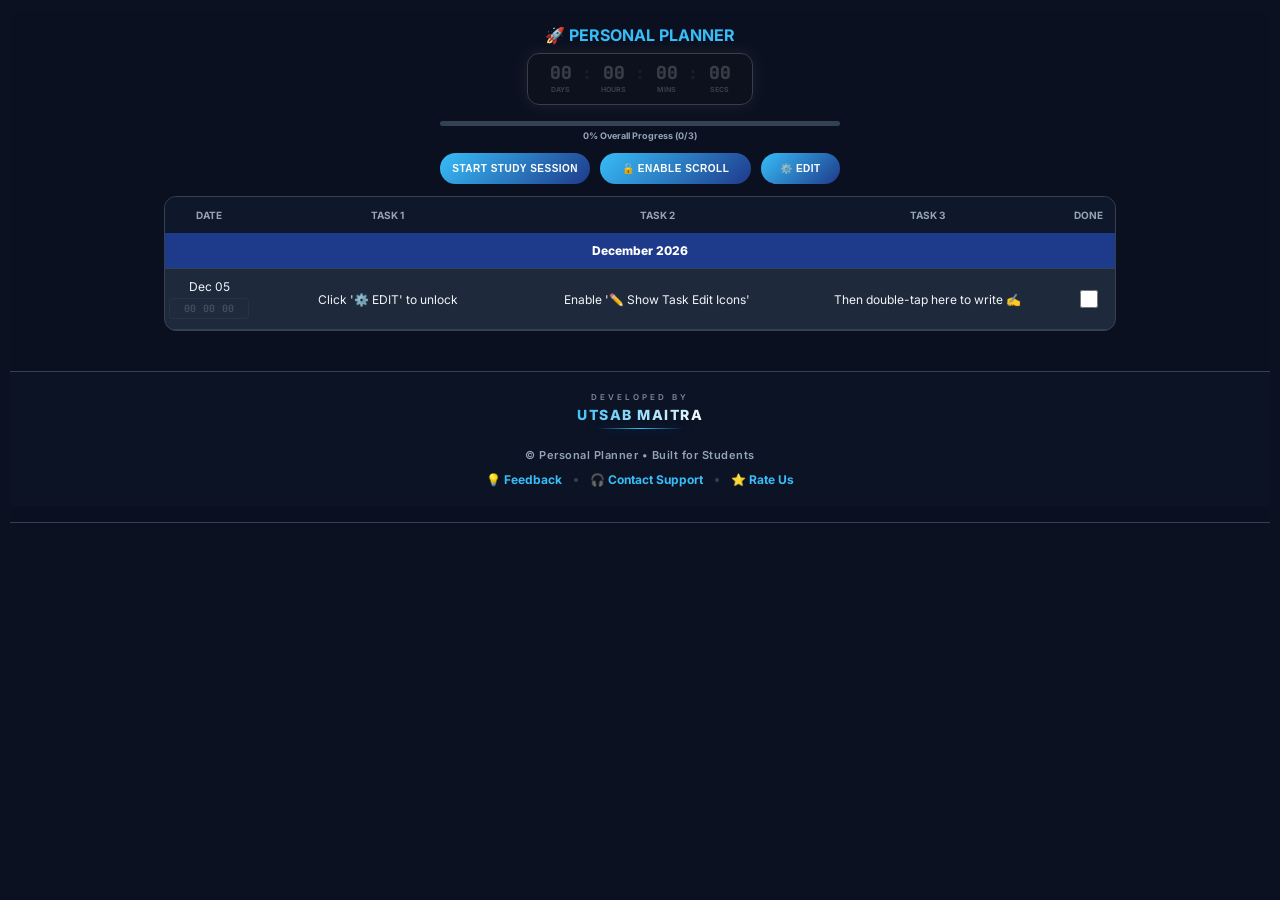
<file: index.html>
<!DOCTYPE html>
<html lang="en">
<head>
    <meta charset="UTF-8">
    <meta name="viewport" content="width=device-width, initial-scale=1.0">
    <title>Personal Planner</title>
    <link rel="stylesheet" href="style.css">
    <link rel="manifest" href="manifest.json">
    <meta name="theme-color" content="#0b1120">
    <link rel="apple-touch-icon" href="icons/icon-192.png">
</head>
<body>
    <div id="modal-overlay">
        <div class="modal">
            <h4 id="modal-title" style="margin:0; color:var(--accent);">Confirm Action</h4>
            <p id="modal-text" style="color:var(--sub); font-size:13px; margin-top:8px;"></p>
            <div class="modal-btns" id="modal-actions"></div>
        </div>
    </div>

    <div id="toast-box"></div>

    <div class="header">
        <h3 style="margin:0; color:var(--accent); font-size: 16px;">🚀 PERSONAL PLANNER</h3>
        <div class="countdown-box timer-locked" id="global-timer-box">
            <div class="time-unit"><span class="time-val" id="d-val">00</span><span class="time-label">Days</span></div>
            <span class="sep">:</span>
            <div class="time-unit"><span class="time-val" id="h-val">00</span><span class="time-label">Hours</span></div>
            <span class="sep">:</span>
            <div class="time-unit"><span class="time-val" id="m-val">00</span><span class="time-label">Mins</span></div>
            <span class="sep">:</span>
            <div class="time-unit"><span class="time-val" id="s-val">00</span><span class="time-label">Secs</span></div>
        </div>
        <div class="progress-container">
            <div class="progress-bar"><div id="fill"></div></div>
            <p id="stat" style="font-size: 9px; color: var(--sub); margin: 0; font-weight: 700;">0% Completed</p>
        </div>
        <div class="btn-group">
    <button class="start-btn" id="start-btn" onclick="startTimer()">START SESSION</button>
    <button class="start-btn" id="scroll-btn" onclick="toggleScroll()">🔓 ENABLE SCROLL</button>
    <button class="start-btn" id="col-btn" onclick="openColumnEditor()" style="flex: 0.5;">⚙️ EDIT</button>
</div>

    <div class="container">
        <table>
            <thead>
                <tr id="table-header-row">
                    </tr>
            </thead>
            <tbody id="table-body"></tbody>
        </table>
    </div>

<footer class="app-footer">
    <div class="footer-content">
        <div class="dev-signature">
    <span class="dev-label">Developed By</span>
    <span class="dev-name">Utsab Maitra</span>
</div>
        <p>© Personal Planner • Built for Students</p>
        <div class="contact-links">
            <a href="mailto:utsab2366@gmail.com" title="Report a Bug">💡 Feedback</a>            
            
            <span class="dot"></span>          
            
            <a href="https://t.me/+BXp3ALp01MwyYWJl" target="_blank" title="Suggest Feature">🎧 Contact Support</a>
            
            <span class="dot"></span>
            <a href="https://t.me/c/3963864942/4" target="_blank" title="Rate Our App">⭐ Rate Us</a>
        </div>
    </div>
</footer>
<script src="script.js"></script>
</body>
</html>
</file>
<file: style.css>
@import url('https://fonts.googleapis.com/css2?family=Inter:wght@400;600;800&family=JetBrains+Mono:wght@700&display=swap');
                
        :root {
            --bg: #0b1120; --card: #1e293b; --accent: #38bdf8;
            --success: #10b981; --text: #f1f5f9; --sub: #94a3b8; --border: #334155;
            --error: #ef4444;
            --premium-grad: linear-gradient(135deg, #10b981, #059669);
            --error-grad: linear-gradient(135deg, #ef4444, #b91c1c);
            --neon-shadow: 0 0 15px rgba(56, 189, 248, 0.4);
        }

        body { font-family: 'Inter', sans-serif; background: var(--bg); color: var(--text); margin: 0; padding: 10px; overflow-x: hidden; }
                
        .header { text-align: center; padding: 15px 0; position: sticky; top: 0; background: rgba(11, 17, 32, 0.95); z-index: 100; border-bottom: 1px solid var(--border); backdrop-filter: blur(12px); }
        
        .countdown-box {
            display: inline-flex; gap: 6px; background: rgba(15, 23, 42, 0.8);
            padding: 10px 15px; border-radius: 12px; border: 1px solid var(--accent);
            box-shadow: var(--neon-shadow); margin: 8px 0;
            transition: 0.3s ease;
        }

        /* --- Global Timer States --- */
        .timer-locked { opacity: 0.3; filter: grayscale(1); }
        
        .timer-running { 
            animation: timerBlink 2s infinite; 
            opacity: 1 !important; 
            filter: none !important; 
        }

        @keyframes timerBlink {
            0%, 100% { border-color: var(--accent); box-shadow: var(--neon-shadow); }
            50% { border-color: #0ea5e9; box-shadow: 0 0 25px rgba(56, 189, 248, 0.7); }
        }

        .time-unit { display: flex; flex-direction: column; align-items: center; min-width: 35px; }
        .time-val { font-family: 'JetBrains Mono', monospace; font-size: 18px; font-weight: 800; color: var(--accent); line-height: 1; }
        .time-label { font-size: 7px; color: var(--sub); text-transform: uppercase; margin-top: 3px; font-weight: 700; }
        .sep { font-size: 18px; font-weight: 800; color: var(--border); line-height: 1; }

        .progress-container { width: 92%; max-width: 400px; margin: 8px auto; }
        .progress-bar { height: 5px; background: #334155; border-radius: 10px; overflow: hidden; margin-bottom: 4px; }
        #fill { height: 100%; width: 0%; background: linear-gradient(90deg, #38bdf8, #10b981); transition: 1s cubic-bezier(0.4, 0, 0.2, 1); }

/* বাটন স্টাইল - যা সবসময় সমান থাকবে */
.start-btn { 
    flex: 1; /* স্ক্রিন যাই হোক, দুই বাটন সবসময় সমান জায়গা নিবে */
    background: linear-gradient(135deg, #38bdf8, #1e3a8a); 
    color: white; 
    border: none; 
    padding: 10px 4px; /* প্যাডিং মোবাইলের জন্য অপ্টিমাইজড */
    border-radius: 30px; 
    font-weight: 800; 
    cursor: pointer; 
    font-size: 10px; /* লেখা যেন মোবাইলে আটে */
    transition: 0.3s; 
    text-transform: uppercase; 
    letter-spacing: 0.5px;
    display: flex;
    justify-content: center;
    align-items: center;
    text-align: center;
}

/* সেশন শুরু হলে বাটনের লুক */
.btn-running { 
    background: transparent !important; 
    border: 2px solid var(--success) !important; 
    color: var(--success) !important; 
    animation: btnBlink 1.5s infinite; 
}
        @keyframes btnBlink { 0%, 100% { opacity: 1; } 50% { opacity: 0.6; } }

        /* Missed Task: Left border removed */
        tr.missed { background: rgba(239, 68, 68, 0.25) !important; animation: missedBlink 2s infinite; }
        @keyframes missedBlink { 0%, 100% { background: rgba(239, 68, 68, 0.2); } 50% { background: rgba(239, 68, 68, 0.35); } }

        .row-timer {
            display: flex; gap: 2px; background: rgba(56, 189, 248, 0.05);
            padding: 3px 4px; border-radius: 4px; border: 1px solid rgba(56, 189, 248, 0.2);
            margin-top: 4px; justify-content: center; align-items: center;
        }
        .rt-val { font-family: 'JetBrains Mono', monospace; font-size: 10px; font-weight: 700; color: var(--accent); }
        .rt-sep { color: var(--border); font-size: 9px; font-weight: 800; }

        .container { max-width: 950px; margin: 10px auto; background: var(--card); border-radius: 12px; border: 1px solid var(--border); overflow: hidden; }
        table { width: 100%; border-collapse: collapse; table-layout: fixed; }
        th { background: #0f172a; color: var(--sub); padding: 12px 4px; font-size: 10px; text-transform: uppercase; text-align: center; }
        
        td { 
            padding: 10px 4px; border-bottom: 1px solid var(--border); font-size: 12px; 
            vertical-align: middle; text-align: center; white-space: normal; 
            word-wrap: break-word; overflow-wrap: break-word; 
        }

        .col-date { width: 80px; }
        .col-task { width: auto; }
        .col-bio { width: 90px; }
        .col-done { width: 45px; }

        .t-cell, .col-bio { 
            cursor: grab; 
            padding: 10px 8px; 
            transition: opacity 0.15s ease-in-out, transform 0.2s ease, background 0.2s ease; 
        }
        .t-cell:active, .col-bio:active { 
            cursor: grabbing; 
            opacity: 0.6; 
            transform: scale(0.95); 
        }
        /* Cell background transparent রাখা জরুরি যেন Row এর কালার দেখা যায় */
        td { background: transparent !important; } 

        .drag-over { 
            /* background তুলে দিয়ে শুধু একটা গ্লো আর বর্ডার দিচ্ছি */
            background: rgba(56, 189, 248, 0.1) !important; 
            outline: 2px solid var(--accent) !important;
            outline-offset: -2px;
            box-shadow: 0 0 15px rgba(56, 189, 248, 0.5);
            z-index: 5;
        }

        .month-row { background: #1e3a8a; color: #fff; font-weight: 800; text-align: center; font-size: 12px; }
        tr.done {
background: rgba(16, 185, 129, 0.04);
color: var(--sub);
}

tr.done td:not(.status-td) {
text-decoration: line-through;
cursor: not-allowed !important;
}

/* পুরো cell fade না করে শুধু text fade */
tr.done td:not(.status-td) .task-text,
tr.done td.col-date {
opacity: 0.45;
}

/* strike already থাকলে extra fade বন্ধ */
tr.done td .task-text.striked {
opacity: 0.45 !important;
}

        input[type="checkbox"] { width: 18px; height: 18px; cursor: pointer; accent-color: var(--success); }

        #toast-box { position: fixed; bottom: 30px; left: 50%; transform: translateX(-50%); z-index: 9999; display: flex; flex-direction: column; gap: 10px; pointer-events: none; }
        /* --- Butter Smooth Toast Exit Animation --- */
.toast { 
    background: var(--premium-grad); color: white; padding: 10px 20px; border-radius: 50px; font-weight: 700; font-size: 12px; 
    box-shadow: 0 10px 25px rgba(16, 185, 129, 0.3); 
    animation: toastPop 0.5s cubic-bezier(0.18, 0.89, 0.32, 1.28) forwards;
    /* যাওয়ার সময় যেন হুট করে গায়েব না হয়ে স্মুথলি যায় */
    transition: opacity 0.4s ease, transform 0.4s ease; 
}
        .toast.red { background: var(--error-grad); }
        @keyframes toastPop { from { transform: translateY(50px); opacity: 0; } to { transform: translateY(0); opacity: 1; } }

        /* --- Butter Smooth Modal Animations --- */
#modal-overlay { 
    position: fixed; top: 0; left: 0; width: 100%; height: 100%; 
    background: rgba(0,0,0,0.85); display: flex; align-items: center; justify-content: center; 
    z-index: 10000; backdrop-filter: blur(6px);
    /* display: none এর বদলে opacity এবং visibility ব্যবহার করা হলো স্মুথ ট্রানজিশনের জন্য */
    opacity: 0; visibility: hidden; pointer-events: none; 
    transition: opacity 0.3s ease, visibility 0.3s ease; 
}
#modal-overlay.show { 
    opacity: 1; visibility: visible; pointer-events: auto; 
}
.modal { 
    background: #1e293b; padding: 25px; border-radius: 20px; border: 1px solid var(--border); 
    max-width: 300px; width: 85%; text-align: center; 
    /* পপ-আপ স্প্রিং ইফেক্ট */
    transform: scale(0.8) translateY(20px); 
    transition: transform 0.4s cubic-bezier(0.175, 0.885, 0.32, 1.275); 
}
#modal-overlay.show .modal { 
    transform: scale(1) translateY(0); 
}

        .modal-btns { display: flex; gap: 10px; margin-top: 20px; }
        .modal-btn { padding: 10px; border-radius: 8px; border: none; font-weight: 700; flex: 1; cursor: pointer; }
        
        .particle { position: fixed; width: 5px; height: 5px; background: var(--accent); border-radius: 50%; pointer-events: none; animation: burst 0.6s ease-out forwards; }
        @keyframes burst { to { transform: translate(var(--x), var(--y)); opacity: 0; } }
        
        /* Scroll Mode Styles */
.container.scroll-active {
    overflow-x: auto !important;
}
.container.scroll-active table {
    width: 900px !important; /* স্ক্রল মোডে টেবিলটি ৯০০ পিক্সেল চওড়া হবে */
    table-layout: auto !important;
}
/* Scroll Button Active State */
#scroll-btn.active {
    background: transparent !important;
    border: 2px solid var(--accent);
    color: var(--accent);
    box-shadow: var(--neon-shadow);
}

/* বাটন গ্রুপ - যা প্রগ্রেস বারের সমান চওড়া থাকবে */
.btn-group {
    display: flex;
    justify-content: center;
    gap: 10px;
    margin: 12px auto;
    width: 92%; /* মোবাইলে দুই পাশে সামান্য গ্যাপ রেখে ফিট হবে */
    max-width: 400px;
}

/* Row Delete Button */
.delete-row-btn {
    background: rgba(239, 68, 68, 0.15);
    border: 1px solid var(--error);
    color: var(--error);
    border-radius: 4px;
    font-size: 10px;
    padding: 3px 5px;
    cursor: pointer;
    margin-top: 5px;
    width: 100%;
    font-weight: bold;
    transition: 0.3s;
}
.delete-row-btn:hover { background: var(--error); color: white; }
/* Inline Task Edit Pencil Icon */
.t-cell { position: relative; cursor: pointer; }
.edit-icon {
    position: absolute; 
    top: 4px; 
    right: 4px; 
    background: rgba(15, 23, 42, 0.9);
    border: 1px solid var(--accent); 
    border-radius: 4px; 
    padding: 4px;
    font-size: 11px; 
    cursor: pointer; 
    opacity: 0; 
    visibility: hidden;
    transition: all 0.2s ease;
    z-index: 10;
}
.t-cell:hover .edit-icon {
    opacity: 1; 
    visibility: visible;
}
.edit-icon:hover {
    background: var(--accent);
    color: #fff;
}

/* Hide edit icon and disable pointer events for done tasks */
tr.done .t-cell { cursor: not-allowed; }
tr.done .edit-icon { display: none !important; opacity: 0 !important; visibility: hidden !important; }

.app-footer {
    margin-top: 40px;
    padding: 20px 10px;
    border-top: 1px solid var(--border);
    text-align: center;
    background: rgba(15, 23, 42, 0.5);
    backdrop-filter: blur(5px);
}

.footer-content p {
    font-size: 11px;
    color: var(--sub);
    margin: 0 0 10px 0;
    font-weight: 600;
    letter-spacing: 0.5px;
}

/* নির্দিষ্ট টাস্ক কাটা বা স্ট্রাইক করার স্টাইল */
.task-text.striked {
text-decoration: line-through;
opacity: 0.75;
transition: 0.3s;
}

.contact-links {
    display: flex;
    justify-content: center;
    align-items: center;
    gap: 12px;
}

.contact-links a {
    color: var(--accent);
    text-decoration: none;
    font-size: 12px;
    font-weight: 700;
    transition: 0.3s;
    display: flex;
    align-items: center;
    gap: 4px;
}

.contact-links a:hover {
    color: #fff;
    text-shadow: 0 0 10px var(--accent);
}

.dot {
    width: 4px;
    height: 4px;
    background: var(--border);
    border-radius: 50%;
}
/* --- New Premium Developer Signature --- */
.dev-signature {
    display: flex;
    flex-direction: column;
    align-items: center;
    margin-bottom: 25px;
    gap: 4px;
}

.dev-label {
    font-size: 8px;
    text-transform: uppercase;
    color: var(--sub);
    letter-spacing: 3px;
    font-weight: 600;
    opacity: 0.8;
}

.dev-name {
    font-size: 14px;
    font-weight: 800;
    letter-spacing: 1.5px;
    text-transform: uppercase;
    /* Gradient text effect */
    background: linear-gradient(135deg, var(--accent) 0%, #fff 100%);
    -webkit-background-clip: text;
    -webkit-text-fill-color: transparent;
    position: relative;
    display: inline-block;
}

/* নামের নিচে একটি প্রিমিয়াম আন্ডারলাইন গ্লো */
.dev-name::after {
    content: '';
    position: absolute;
    bottom: -6px;
    left: 15%;
    width: 70%;
    height: 1.5px;
    background: linear-gradient(90deg, transparent, var(--accent), transparent);
    box-shadow: var(--neon-shadow);
}

.dev-signature:hover .dev-name {
    filter: drop-shadow(0 0 8px var(--accent));
    transition: 0.4s ease;
}

/* লিমিট কাউন্টার স্টাইল */
.limit-counter {
    font-size: 10px;
    color: var(--sub);
    float: right;
    margin-top: 4px;
    font-weight: 600;
}
/* warning ক্লাস এখন শুধু লাল করবে, শেক করবে না */
.limit-counter.warning {
    color: var(--error);
}

/* শেক করার জন্য আলাদা ক্লাস */
.shake {
    animation: shake 0.2s ease-in-out;
}

@keyframes shake {
    0%, 100% { transform: translateX(0); }
    25% { transform: translateX(-2px); }
    75% { transform: translateX(2px); }
}
</file>
